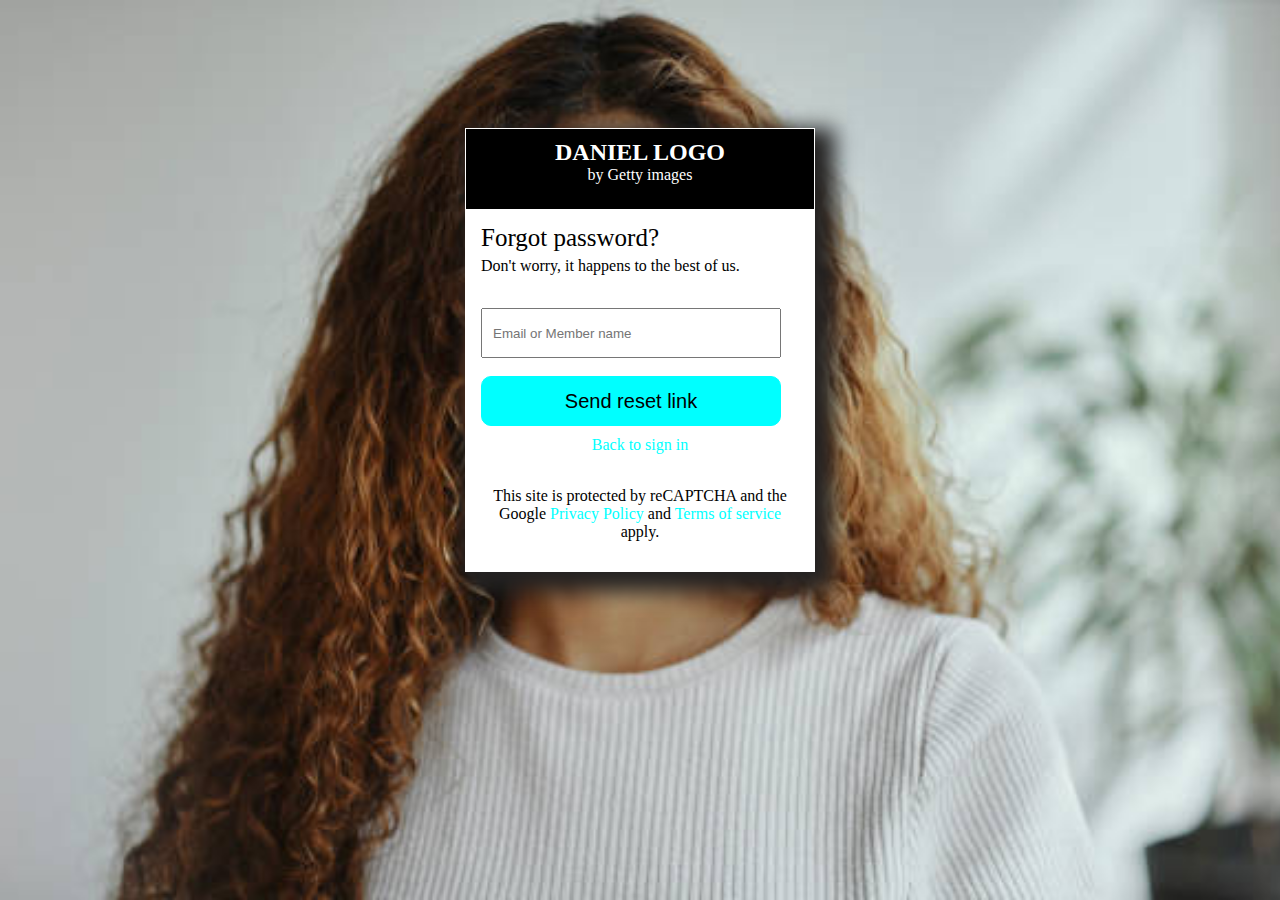
<file: 1forget.html>
<!DOCTYPE html>
<html lang="en">
  <head>
    <meta charset="UTF-8" />
    <meta name="viewport" content="width=device-width, initial-scale=1.0" />
    <title>Document</title>
    <link rel="stylesheet" href="1sign in.css" />
  </head>
  <body>

  <div class="border">
    <div class="center">
   <div class="flex">
    <div class="h2">
        <h2>DANIEL LOGO</h2>
        <p>by Getty images</p>
    </div>
    <div class="gap">
    <h3 class="h3">Forgot password?</h3>
    <p>Don't worry, it happens to the best of us.</p><br>
    <form action="index.html">
        <input type="email
        "  id="text" placeholder="Email or Member name" style="height: 50px; width: 300px; padding: 10px;" required> <br><br>
        <input type="submit" value="Send reset link" class="abutton">
        <p style="text-align: center;"><a href="1sign in.html">Back to sign in</a></p><br>
        <div class="link">
            <p>This site is protected by reCAPTCHA and the Google <a href="https://policies.google.com/privacy">Privacy Policy</a> and <a href="https://policies.google.com/terms">Terms of service</a> apply.</p>
        </div>
    </form>
    </div>
   </div>
    </div>

</div>
</div>
</body>
</html>
</file>
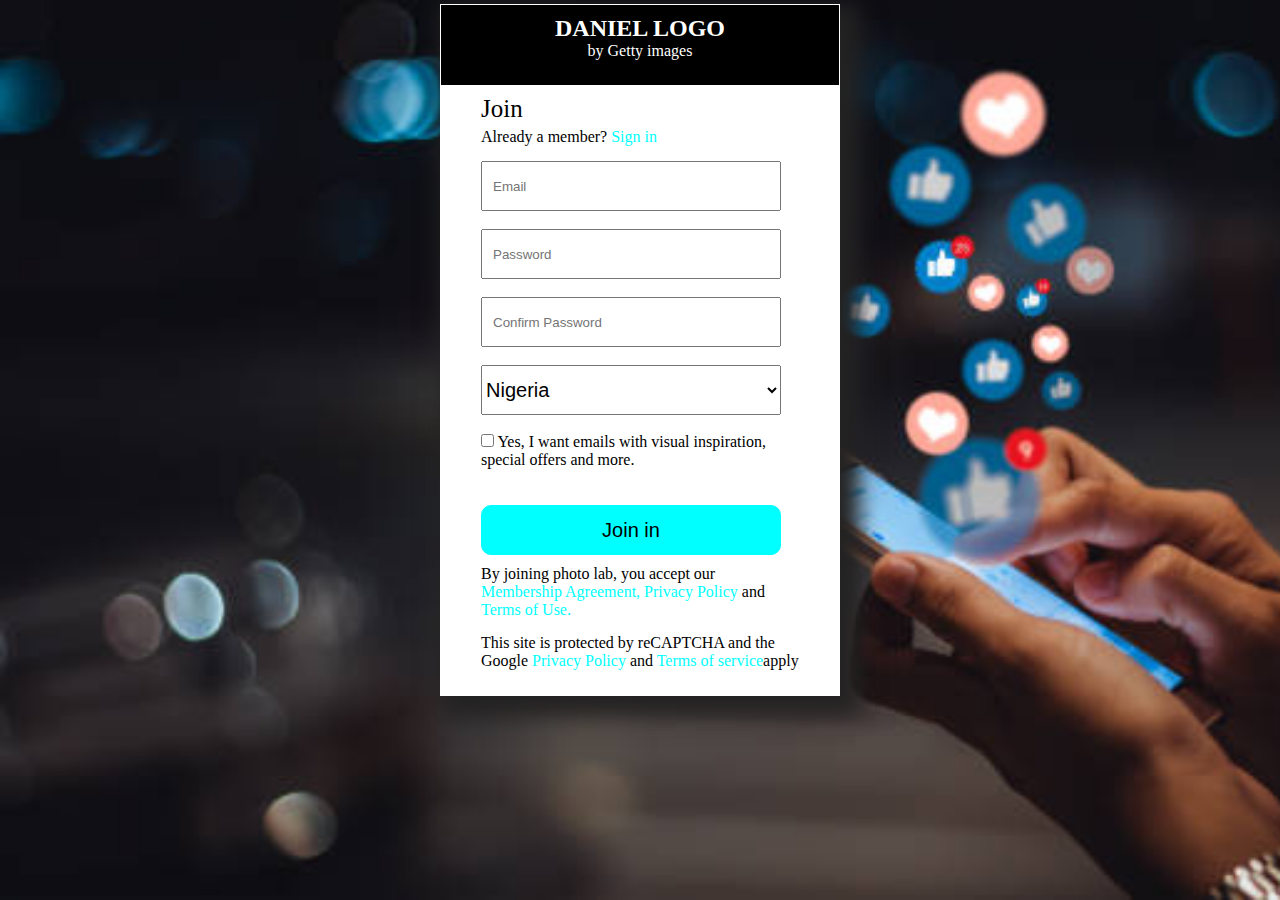
<file: 1join.html>
<!DOCTYPE html>
<html lang="en">
  <head>
    <meta charset="UTF-8" />
    <meta name="viewport" content="width=device-width, initial-scale=1.0" />
    <title>Document</title>
    <link rel="stylesheet" href="1join.css" />
  </head>
  <body>

  <div class="border">
    <div class="center">
   <div class="flex">
    <div class="h2">
        <h2>DANIEL LOGO</h2>
        <p>by Getty images</p>
    </div>
    <div class="gap">
    <h3 class="h3">Join</h3>
    <p>Already a member? <a href="1sign in.html">Sign in </a></p>
    <form action="index.html">
        <input type="email"  id="email" placeholder="Email" style="height: 50px; width: 300px; padding: 10px;" required> <br><br>
        <input type="password" id="pwd" style="width:300px; height: 50px; padding: 10px;" placeholder="Password" required><br><br>
          <input type="password" id="pwd" style="width:300px; height: 50px; padding: 10px;" placeholder="Confirm Password" required><br><br>
          <select id="cars" name="country" required>
            <option value="volvo" >Nigeria</option>
            <option value="saab">Andorra	</option>
            <option value="mercedes">Angola</option>
           <option value="audi">Albania	</option>
           <option value="country">London</option>
           <option value="">Ghana</option>
           <option value="">Togo</option>
           <option value="">Englad</option>
           <option value="">USA</option>
           <option value="">Egypt</option>
          </select><br><br>
          <input type="checkbox" id="vehicle1"
          name="vehicle1" value="email" required>
          <label for="cars">Yes, I want emails with visual inspiration, special offers and more.</label><br><br> <br>
          <input type="submit" value="Join in" class="abutton">
    </form>
    <div style="text-align: left; width: 100%;">
    <p>By joining photo lab, you accept our <a href="https://www.istockphoto.com/legal/privacy-policy">Membership Agreement, Privacy Policy</a> and <a href="https://www.istockphoto.com/legal/terms-of-use">Terms of Use.</a></p>
    <p>This site is protected by reCAPTCHA and the Google <a href="https://policies.google.com/privacy">Privacy Policy </a>and <a href="https://policies.google.com/terms"> Terms of service</a>apply</p>
    </div>
    </div>
   </div>
    </div>
</div>
</body>
</html>
</file>
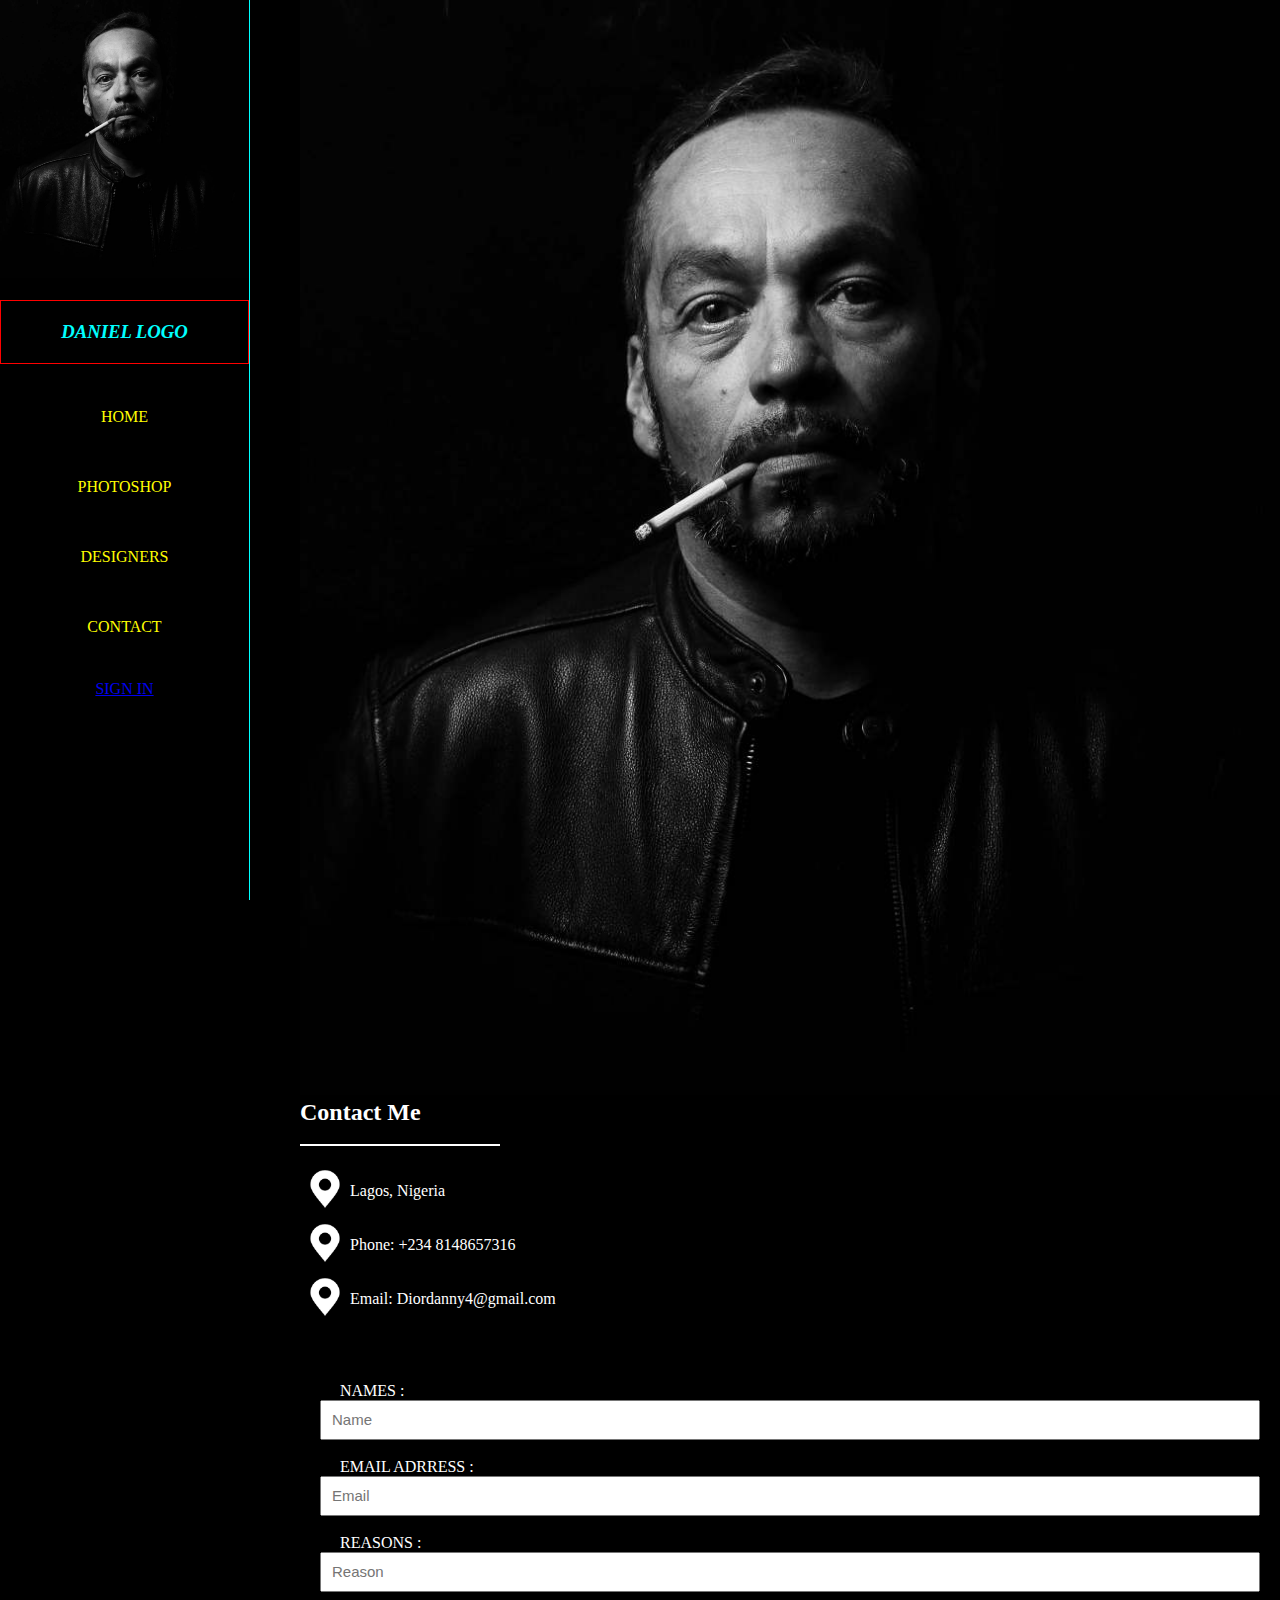
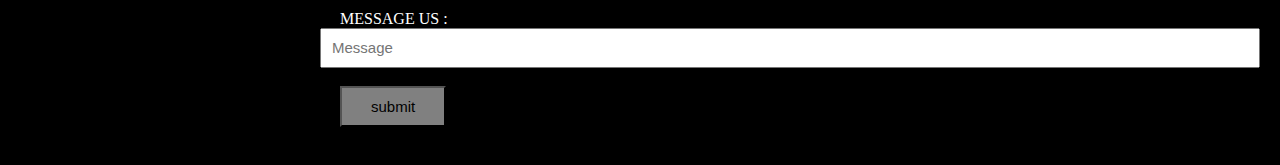
<file: contact.html>
<!DOCTYPE html>
<html lang="en">
<head>
    <meta charset="UTF-8">
    <meta name="viewport" content="width=device-width, initial-scale=1.0">
    <link rel="stylesheet" href="contact.css">
    <title>Document</title>
</head>
<body>
    <div class="positions">
        <div class="navbar1">
        <div class="logo">
          <h3> <i>PHOTO LAB </i></h3>
        </div>
        <a href="index.html"> HOME</a>
        <a href="2Vellum photography.html">PHOTOSHOP</a>
        <a href="design.html">DESIGNERS</a>
        <a href="contact.html">CONTACT</a>
        <a href=""></a>
        <div class="login"><a href="1sign in.html">SIGN IN</a></div>
      </div>
      </div>
    </div>
    <nav class="navbar">
    </ol>
      <ul>
        <img src="man_smoke.jpg" alt=""><br><br>
        <div class="logo">
          <h3> <i>DANIEL LOGO </i></h3>
        </div><br><br>
  
     <li><a class="actives" href="index.html">
    <P style="text-align: center;">HOME</p></a></li><br><br>
    <li><a href="2Vellum photography.html">
    <P style="text-align: center;">PHOTOSHOP</p></a></li><br> <br>
    <li><a href="design.html">
    <P style="text-align: center;">DESIGNERS</p></a></li><br><br>
    <li><a  href="contact.html">
    <P style="text-align: center;">CONTACT</p></a></li><br><br>
    <div class="login"><a href="1sign in.html">SIGN IN</a></div>
    </ul>
</nav>
  <div class="display">
      <div class="logo">
        <h3> <i>DANIEL LOGO </i></h3>
      </div>
      <div class="java">
        <div id="myNav" class="overlay">
            <div onclick="closeNav()" style="color: red; font-size: 60px; cursor: pointer;" class="close" >&times;</div>
            <div class="overlay-content">
                <a href="index.html">HOME</a>
                <a href="2Vellum photography.html">PHOTOSHOP</a>
                <a href="design.html">DESIGNERS</a>
                <a href="contact.html">CONTACT</a>
                <a href="1sign in.html">SIGN IN</a></div>
                    </div>
                    </div>
                        <span style="font-size: 30px;cursor: pointer;" class="open" onclick="openNav()" style="color: white;">
                            <a href="javascript:void(0)">
                                &#9776;
                            </a>
                           </span>
  </div>
<div class="border">
    <div class="hold">
        <div class="heading">
            <h1>CONTACT US</h1><br>
            <p>Contact our help line for any further information needed</p>
      </div>
      <div class="img">
      <img src="man_smoke.jpg" class="back">
    <div class="form">
        <h2 id="contact">Contact Me</h2><br>
        <div style="border: 1px solid white; width: 200px;"></div><br>
    <div class="me">
        <div class="icon">
            <p><img src="download (1).png" alt=""></p>
            <p> Lagos, Nigeria</p>
        </div>
        <div class="icon2">
            <p><img src="download (1).png" alt=""></p>
            <p> Phone: +234 8148657316</p>
        </div>
        <div class="icon3">
            <p><img src="download (1).png" alt=""></p>
            <p>Email: Diordanny4@gmail.com</p>
        </div><br><br>
    </div>
    <div class="form">
        <form action="/action_php.page">
            <label for="name"style="margin-left: 20px;"></label>NAMES :</label>
            <input type="text" id="name"
        name="name" placeholder="Name" style="width: 100%; height: 40px;padding: 0 10px;font-size: 15px;"><br><br>
        <label for="email" style="margin-left: 20px;"></label>EMAIL ADRRESS :</label>
        <input type="text" id="name"
        name="name" placeholder="Email" style="width: 100%; height: 40px;
        padding: 0 10px;font-size: 15px;"><br><br>
        <label for="reason"style="margin-left: 20px;"></label> REASONS :</label>
        <input type="text" id="name"
        name="name" placeholder="Reason" style="width: 100%; height: 40px;
        padding: 0 10px;font-size: 15px;"><br><br>
        <label for="message" style="margin-left: 20px;">MESSAGE US :</label>
        <input type=" button" id="name"
        name="name"  placeholder="Message" style="width: 100%; height: 40px; padding: 0 10px;font-size: 15px;"><br><br>
        <input type="submit" value="submit" style="padding: 10px 29px; background-color: grey; font-size: 15px; margin-left: 20px;">
    </form><br>
</div>
      </div>
      <sCript src="app.js"></sCript>
</body>
</html>
</file>
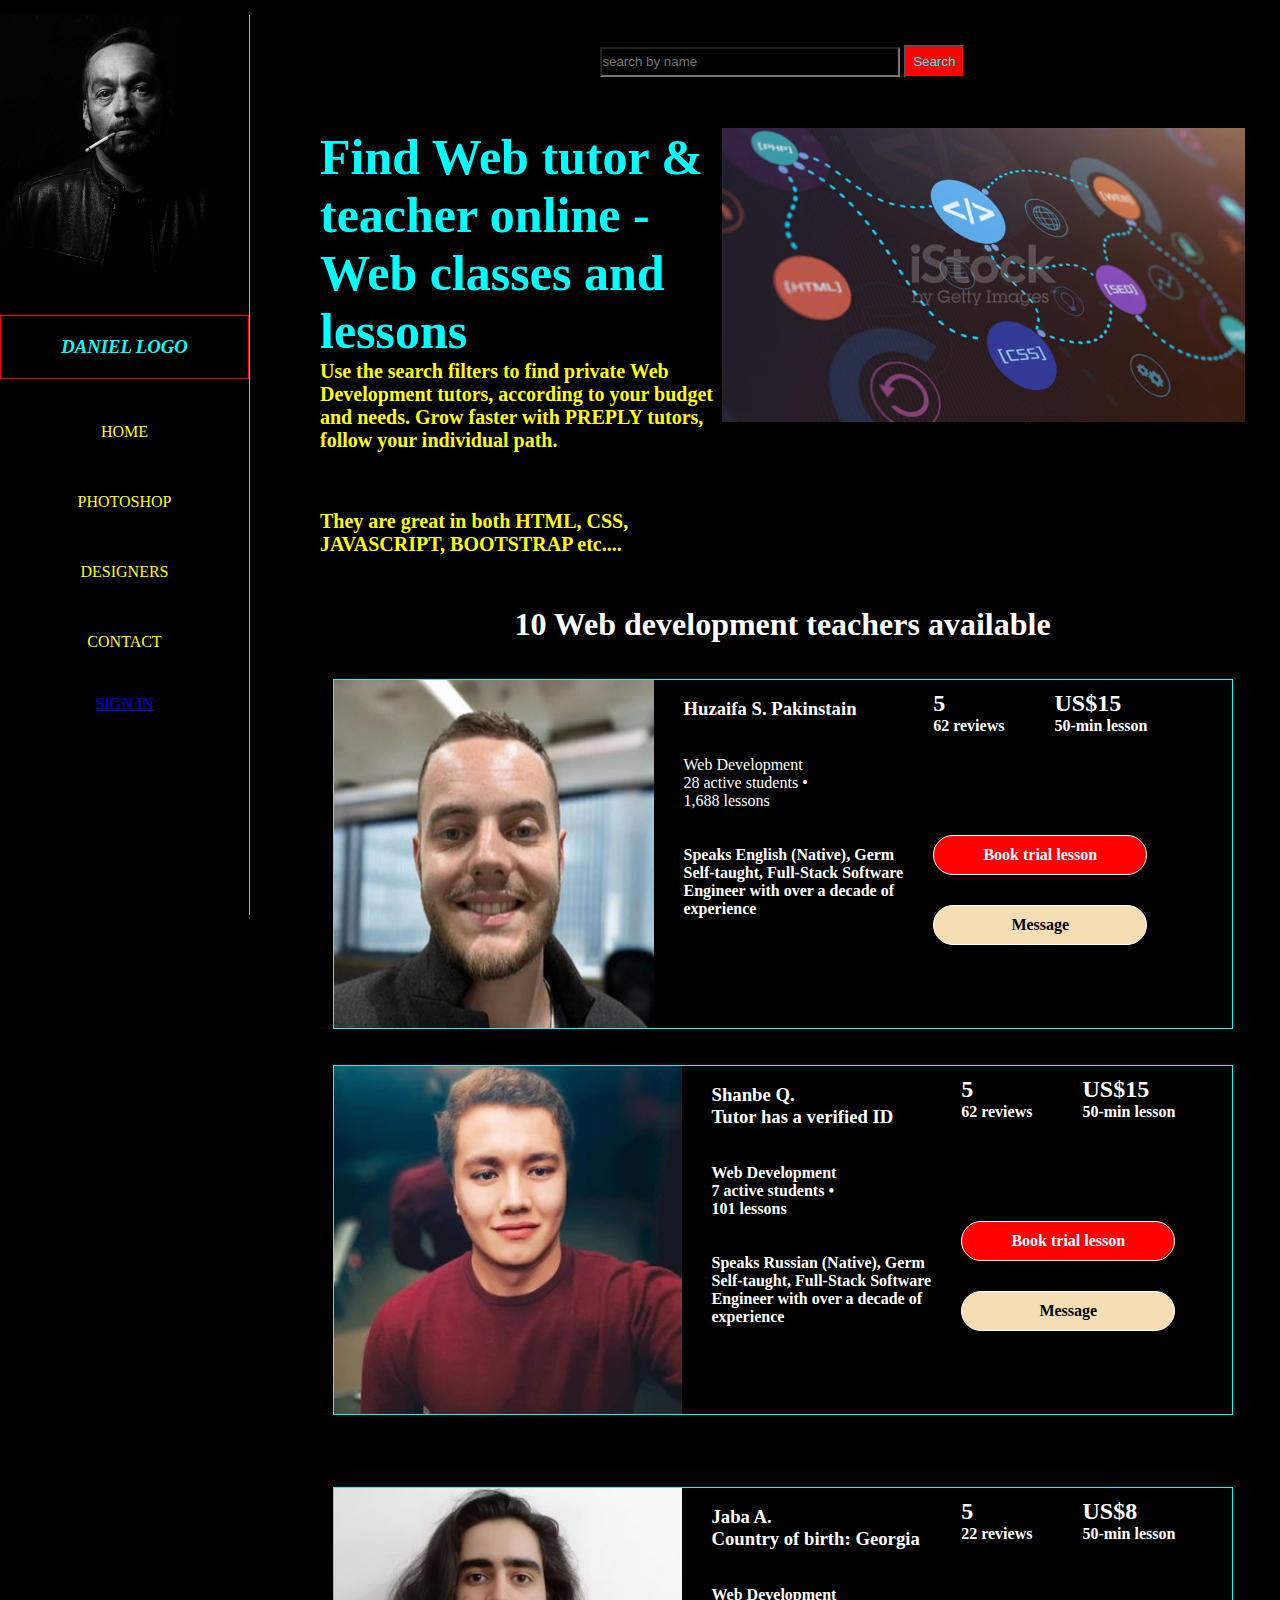
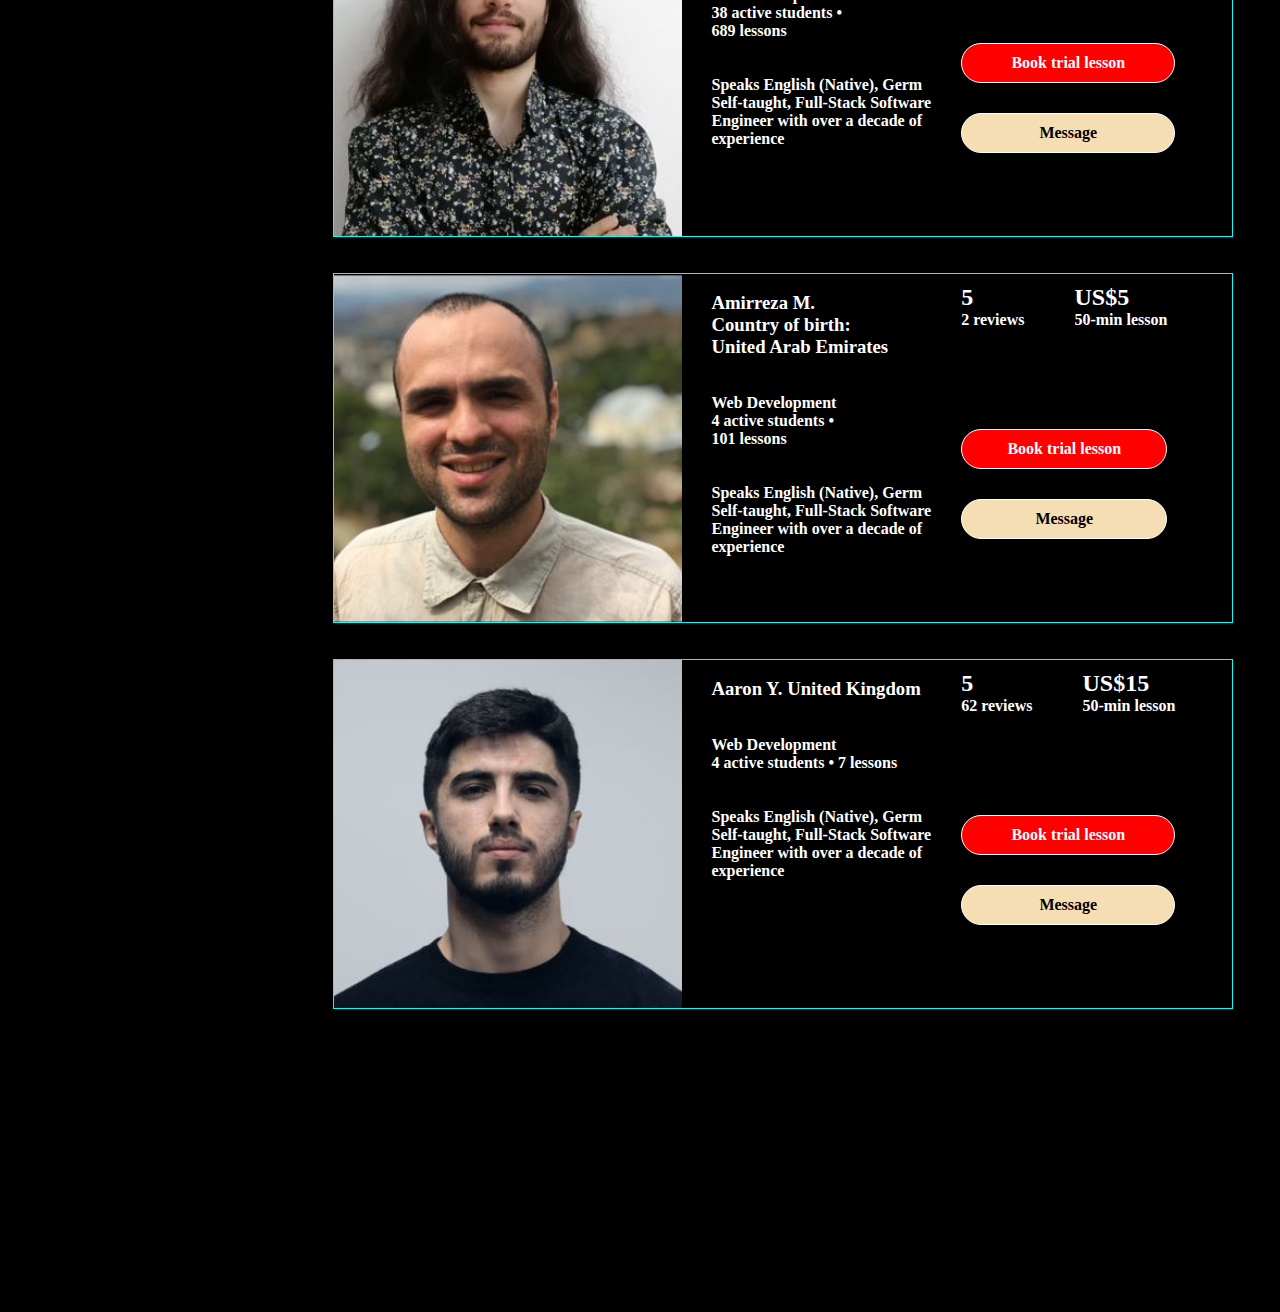
<file: design.html>
<!DOCTYPE html>
<html lang="en">
  <head>
    <meta charset="UTF-8" />
    <meta name="viewport" content="width=device-width, initial-scale=1.0" />
    <title>Document</title>
    <link rel="stylesheet" href="design.css" />
  </head>
  <body>
    <div class="positions">
      <div class="navbar1">
      <div class="logo">
        <h3> <i>DANIEL LOGO</i></h3>
      </div>
      <a href="index.html"> HOME</a>
      <a href="2Vellum photography.html">PHOTOSHOP</a>
      <a href="design.html">DESIGNERS</a>
      <a href="contact.html">CONTACT</a>
      <a href=""></a>
      <div class="login"> <a href="1sign in.html">SIGN IN</a></div>
    </div>
    </div>
  <nav class="navbar">
    </ol>
      <ul>
        <img src="man_smoke.jpg" alt=""><br><br>
        <div class="logo">
          <h3> <i>DANIEL LOGO </i></h3>
        </div><br><br>
  
     <li><a class="actives" href="index.html">
    <P style="text-align: center;">HOME</p></a></li><br><br>
    <li><a href="2Vellum photography.html">
    <P style="text-align: center;">PHOTOSHOP</p></a></li><br> <br>
    <li><a href="design.html">
    <P style="text-align: center;">DESIGNERS</p></a></li><br><br>
    <li><a  href="contact.html">
    <P style="text-align: center;">CONTACT</p></a></li><br><br>
    <div class="login"><a href="1sign in.html">SIGN IN</a></div>
    </ul>
</nav>
<div class="display">
  <div class="logo">
    <h3> <i>DANIEL LOGO </i></h3>
  </div>
  <div class="java">
    <div id="myNav" class="overlay">
        <div onclick="closeNav()" style="color: red; font-size: 60px; cursor: pointer;" class="close" >&times;</div>
        <div class="overlay-content">
            <a href="index.html">HOME</a>
            <a href="2Vellum photography.html">PHOTOSHOP</a>
            <a href="design.html">DESIGNERS</a>
            <a href="contact.html">CONTACT</a>
            <a href="1sign in.html">SIGN IN</a></div>
                </div>
                </div>
                    <span style="font-size: 30px;cursor: pointer;" class="open" onclick="openNav()" style="color: white;">
                        <a href="javascript:void(0)">
                            &#9776;
                        </a>
                       </span>
</div>
  </div>
  <div class="border">
    <div class="form">
    <form action="/action_page.php">
    <input type="text"  id="value" placeholder="search by name" style="width: 300px; height: 30px; background-color: black; color: white;">
    <button><a href="https://www.google.com/search?q=ggg&oq=ggg&gs_lcrp=EgZjaHJvbWUyBggAEEUYOTIHCAEQABiPAtIBCDEzODlqMGo3qAIAsAIA&sourceid=chrome&ie=UTF-8"> Search</a></button>
    </form>
    </div>
    <div class="heading">
 <h1>Find Web tutor & teacher online - Web classes and lessons
 <p>Use the search filters to find private Web Development tutors, according to your budget and needs. Grow faster with PREPLY tutors, follow your individual path.
</p><br>
<p>They are great in both HTML, CSS, JAVASCRIPT, BOOTSTRAP etc....</p></h1><br><br><br><br>
 <div class="video">
  <video autoplay loop width="100%">
    <source src="istockphoto-1356762790-640_adpp_is.mp4">
  </video>
 </div>
    </div>

    <h1>10 Web development teachers available</h1><br><br>
    <div class="middle"></div>
        <div class="flex">
          <img src="avatar_favahrcp5l.jpg" alt="">
          <div><br>
            <h3>
              Huzaifa S.
              Pakinstain
            </h3><br><br>
            <p>Web Development</p>
            <p>28 active students
              •<br>
              1,688 lessons</p><br><br>
              <p><b>Speaks English (Native), Germ</p>
              <p>Self-taught, Full-Stack Software <br> Engineer with over a decade of <br> experience <b></p>
          </div>
          <div class="link">
          <div class="star">
            <div>
            <h2>5 </h2><p>62 reviews</p></div>
            <div>
            <h2>US$15 </h2><p>50-min lesson</p></div>
          </div>
          <div class="color">
            Book trial lesson
          </div>
          <div class="colors">
            Message
          </div>
        </div>
      </div>
      <div><br><br>
        <div class="flex">
          <img src="avatar_mgryseei4xb.jpg" alt="">
          <div><br>
            <h3>
              Shanbe Q. <br>
              Tutor has a verified ID
            </h3><br><br>
            <p>Web Development</p>
            <p>7 active students
              •<br>
              101 lessons</p><br><br>
              <p><b>Speaks Russian (Native), Germ</p>
              <p>Self-taught, Full-Stack Software <br> Engineer with over a decade of <br> experience <b></p>
          </div>
          <div class="link">
          <div class="star">
            <div>
            <h2>5 </h2><p>62 reviews</p></div>
            <div>
            <h2>US$15 </h2><p>50-min lesson</p></div>
          </div>
          <div class="color">
            Book trial lesson
          </div>
          <div class="colors">
            Message
          </div>
        </div>
      </div><br><br>
    </div><br><br>
    <div class="flex">
      <img src="avatar_u3w5zihkt7.jpg" alt="">
      <div><br>
        <h3>
          Jaba A. <br>
          Country of birth: Georgia
  
        </h3><br><br>
        <p>Web Development</p>
        <p>38 active students
          •<br>
          689 lessons</p><br><br>
          <p><b>Speaks English (Native), Germ</p>
          <p>Self-taught, Full-Stack Software <br> Engineer with over a decade of <br> experience <b></p>
      </div>
      <div class="link">
      <div class="star">
        <div>
        <h2>5 </h2><p>22 reviews</p></div>
        <div>
        <h2>US$8 </h2><p>50-min lesson</p></div>
      </div>
      <div class="color">
        Book trial lesson
      </div>
      <div class="colors">
        Message
      </div>
    </div>
  </div><br><br>
  <div class="flex">
    <img src="avatar_n98bz2tsw8.jpg" alt="">
    <div><br>
      <h3>
        Amirreza M. <br>
        Country of birth: <br> United Arab Emirates
  
      </h3><br><br>
      <p>Web Development</p>
      <p>4 active students
        •<br>
        101 lessons</p><br><br>
        <p><b>Speaks English (Native), Germ</p>
        <p>Self-taught, Full-Stack Software <br> Engineer with over a decade of <br> experience <b></p>
    </div>
    <div class="link">
    <div class="star">
      <div>
      <h2>5 </h2><p>2 reviews</p></div>
      <div>
      <h2>US$5 </h2><p>50-min lesson</p></div>
    </div>
    <div class="color">
      Book trial lesson
    </div>
    <div class="colors">
      Message
    </div>
  </div>
    </div><br><br>
    <div class="flex">
      <img src="avatar_1op8gko6um.jpg" alt="">
      <div><br>
        <h3>
          Aaron Y.
          United Kingdom
        </h3><br><br>
        <p>Web Development</p>
        <p>4 active students
          •
          7 lessons</p><br><br>
          <p><b>Speaks English (Native), Germ</p>
          <p>Self-taught, Full-Stack Software <br> Engineer with over a decade of <br> experience <b></p>
      </div>
      <div class="link">
      <div class="star">
        <div>
        <h2>5 </h2><p>62 reviews</p></div>
        <div>
        <h2>US$15 </h2><p>50-min lesson</p></div>
      </div>
      <div class="color">
        Book trial lesson
      </div>
      <div class="colors">
        Message
      </div>
      </div>
      
    </div><br><br>
    <div class="grid">
      <img src="avatar_1op8gko6um.jpg" alt=""><br><br>
      <h3>        Amirreza M. <br>
        Country of birth: <br> United Arab Emirates</h3><br><br>
        <p>Web Development</p>
        <p>4 active students
          •<br>
          101 lessons</p><br><br>
          <p><b>Speaks English (Native), Germ</p>
          <p>Self-taught, Full-Stack Software <br> Engineer with over a decade of <br> experience <b></p><br>
      
      <div class="link">
      <div class="star">
        <div>
        <h2>5 </h2><p>2 reviews</p></div>
        <div>
        <h2>US$5 </h2><p>50-min lesson</p></div>
      </div>
      <div class="color">
        Book trial lesson
      </div>
      <div class="colors">
        Message
      </div>
    </div>
    </div><br><br>
    <div class="grid">
      <img src="avatar_favahrcp5l.jpg" alt=""><br><br>
      <h3>        Amirreza M. <br>
        Country of birth: <br> United Arab Emirates</h3><br><br>
        <p>Web Development</p>
        <p>4 active students
          •<br>
          101 lessons</p><br><br>
          <p><b>Speaks English (Native), Germ</p>
          <p>Self-taught, Full-Stack Software <br> Engineer with over a decade of <br> experience <b></p><br>
      
      <div class="link">
      <div class="star">
        <div>
        <h2>5 </h2><p>2 reviews</p></div>
        <div>
        <h2>US$5 </h2><p>50-min lesson</p></div>
      </div>
      <div class="color">
        Book trial lesson
      </div>
      <div class="colors">
        Message
      </div>
    </div>
    </div><br><br>
    <div class="grid">
      <img src="avatar_mgryseei4xb.jpg" alt=""><br><br>
      <h3>        Amirreza M. <br>
        Country of birth: <br> United Arab Emirates</h3><br><br>
        <p>Web Development</p>
        <p>4 active students
          •<br>
          101 lessons</p><br><br>
          <p><b>Speaks English (Native), Germ</p>
          <p>Self-taught, Full-Stack Software <br> Engineer with over a decade of <br> experience <b></p><br>
      
      <div class="link">
      <div class="star">
        <div>
        <h2>5 </h2><p>2 reviews</p></div>
        <div>
        <h2>US$5 </h2><p>50-min lesson</p></div>
      </div>
      <div class="color">
        Book trial lesson
      </div>
      <div class="colors">
        Message
      </div>
    </div>
    </div><br><br>
    <div class="grid">
      <img src="avatar_n98bz2tsw8.jpg" alt=""><br><br>
      <h3>        Amirreza M. <br>
        Country of birth: <br> United Arab Emirates</h3><br><br>
        <p>Web Development</p>
        <p>4 active students
          •<br>
          101 lessons</p><br><br>
          <p><b>Speaks English (Native), Germ</p>
          <p>Self-taught, Full-Stack Software <br> Engineer with over a decade of <br> experience <b></p><br>
      
      <div class="link">
      <div class="star">
        <div>
        <h2>5 </h2><p>2 reviews</p></div>
        <div>
        <h2>US$5 </h2><p>50-min lesson</p></div>
      </div>
      <div class="color">
        Book trial lesson
      </div>
      <div class="colors">
        Message
      </div>
    </div>
    </div><br><br>
    <div class="grid">
      <img src="avatar_p6xtzahhhq.jpg" alt=""><br><br>
      <h3>        Amirreza M. <br>
        Country of birth: <br> United Arab Emirates</h3><br><br>
        <p>Web Development</p>
        <p>4 active students
          •<br>
          101 lessons</p><br><br>
          <p><b>Speaks English (Native), Germ</p>
          <p>Self-taught, Full-Stack Software <br> Engineer with over a decade of <br> experience <b></p><br>
      
      <div class="link">
      <div class="star">
        <div>
        <h2>5 </h2><p>2 reviews</p></div>
        <div>
        <h2>US$5 </h2><p>50-min lesson</p></div>
      </div>
      <div class="color">
        Book trial lesson
      </div>
      <div class="colors">
        Message
      </div>
    </div>
    </div><br><br>
    <div class="grid">
      <img src="avatar_vx6qxd6d6oe.jpg" alt=""><br><br>
      <h3>        Amirreza M. <br>
        Country of birth: <br> United Arab Emirates</h3><br><br>
        <p>Web Development</p>
        <p>4 active students
          •<br>
          101 lessons</p><br><br>
          <p><b>Speaks English (Native), Germ</p>
          <p>Self-taught, Full-Stack Software <br> Engineer with over a decade of <br> experience <b></p><br>
      
      <div class="link">
      <div class="star">
        <div>
        <h2>5 </h2><p>2 reviews</p></div>
        <div>
        <h2>US$5 </h2><p>50-min lesson</p></div>
      </div>
      <div class="color">
        Book trial lesson
      </div>
      <div class="colors">
        Message
      </div>
    </div>
    </div><br><br>
    <div class="grid">
      <img src="avatar_u3w5zihkt7.jpg" alt=""><br><br>
      <h3>        Amirreza M. <br>
        Country of birth: <br> United Arab Emirates</h3><br><br>
        <p>Web Development</p>
        <p>4 active students
          •<br>
          101 lessons</p><br><br>
          <p><b>Speaks English (Native), Germ</p>
          <p>Self-taught, Full-Stack Software <br> Engineer with over a decade of <br> experience <b></p><br>
      
      <div class="link">
      <div class="star">
        <div>
        <h2>5 </h2><p>2 reviews</p></div>
        <div>
        <h2>US$5 </h2><p>50-min lesson</p></div>
      </div>
      <div class="color">
        Book trial lesson
      </div>
      <div class="colors">
        Message
      </div>
    </div>
    </div><br><br>
    <sCript src="app.js"></sCript>
</body>
</html>
</file>
<file: 1sign in.css>
* {
    box-sizing: border-box;
    margin: 0;
    padding: 0;
  }
  body {
    color: white;
    background-color: black;
    background-image: url(istockphoto-1437816897-612x612.jpg);
    background-repeat: no-repeat;
    background-size: cover;
    height: 100vh;
  }
  .flex {
    border: 1px solid white;
    width: 350px;
    background-color: white;
    box-shadow: 10px 10px 20px 10px rgb(36, 35, 35);
  }
  .h2 {
    background-color: black;
    text-align: center;
    padding: 10px;
  }
  .h2 p {
    color: white;
  }
  .h3 {
    font-size: 25px;
    font-weight: 10;
    color: black;
    margin-bottom: 5px;
  }
  .flex a {
    text-decoration: none;
    color: aqua;
  }
  p {
    margin-bottom: 15px;
    color: black;
  }
  .gap {
    padding: 15px;
  }
  .abutton  {
    border-radius: 10px;
    border: 1px solid aqua;
    background-color: aqua;
    width: 300px;
    height: 50px;
    font-size: 20px;
    padding: 10px;
    margin-bottom: 10px;
  }
  .link {
    text-align: center;
  }
  .center {
    height: 700px;
    display: flex;
    justify-content: center;
    align-items: center;
  }
  
    .clas {
      background-color: aqua;
      width: 100px;
      margin-top: 50px;
      margin-bottom: 10px;
      margin-right: 10px;
      opacity: 0.7;
      height: 25px;
    }
    .clas img:hover {
      opacity: 0.5;
      background-color: white;
    }
    .clas img {
      width: 20px;
    }
</file>
<file: 1join.css>
* {
    box-sizing: border-box;
    margin: 0;
    padding: 0;
  }
  body {
    color: white;
    background-color: black;
    background-image: url(login.jpg);
    background-repeat: no-repeat;
    background-size: cover;
    height: 100vh;
  }
  .flex {
    border: 1px solid white;
    width: 400px;
    background-color: white;
    box-shadow: 10px 10px 20px 10px rgb(36, 35, 35);
  }
  .h2 {
    background-color: black;
    text-align: center;
    padding: 10px;
  }
  .h2 p {
    color: white;
  }
  .h3 {
    font-size: 25px;
    font-weight: 10;
    color: black;
    margin-bottom: 5px;
  }
  .flex a {
    text-decoration: none;
    color: aqua;
  }
  p {
    margin-bottom: 15px;
    color: black;
  }
  .gap {
    padding: 10px 40px;
  }
  .abutton {
    border-radius: 10px;
    border: 1px solid aqua;
    background-color: aqua;
    width: 300px;
    height: 50px;
    font-size: 20px;
    padding: 10px;
    margin-bottom: 10px;
  }
  .link {
    text-align: center;
  }
  .center {
    height: 700px;
    display: flex;
    justify-content: center;
    align-items: center;
  }
  select {
    width: 300px;
    height: 50px;
    font-size: 20px;
  }
  label {
    color: black;
  }
    .clas {
      background-color: aqua;
      width: 100px;
      margin-top: 50px;
      margin-bottom: 10px;
      margin-right: 10px;
      opacity: 0.7;
      height: 25px;
    }
    .clas img:hover {
      opacity: 0.5;
      background-color: white;
    }
    .clas img {
      width: 20px;
    }
</file>
<file: contact.css>
* {
    box-sizing: border-box;
    padding: 0;
    margin: 0;
    transition: 1s;
}
body {
    background-color: black;
    color: white;
}
form {
  margin: 20px;
}
.positions {
    background-color: black;
     margin: 0;
      padding: 5px;
      flex-direction: row;
      justify-content: space-between;
      align-items: center;
      position: sticky;
      top: 0;
    }
    .positions a {
      color: yellow;
      text-decoration: none;
  
    }
    .navbar1 {
      display: flex;
      justify-content: space-around;
    }
    .navbar {
        display: none;
    }
    .navbar1 a:hover {
      color: red;
      transition: 1s;
    }
    .login {
        cursor: pointer;
        color: white;
      }
      .logo {
        cursor: pointer;
        font-weight: bolder;
        color: aqua;
        border: 1px solid red;
        padding:0 10px;
      }
      .logo:hover {
        transition: 1s;
        color: red;
        background-color: blue;
      }
      .heading h1 {
        font-size: 70px;
        font-family: d;
      }
      .heading p {
        font-size: 30px;
      }
      .heading {
        position: absolute;
       color: rgb(212, 216, 215);
        text-align: center;
        z-index: 10;
        padding: 400px 0;
      }
      .hold img {
        width: 100%;
      }
      .hold {
        display: flex;
        justify-content: center;
      }
      .display {
        display: none;
      }
      .overlay {
        height: 0%;
        width: 100%;
        position: fixed;
        z-index: 100;
        top: 0;
        left: 0;
        background-color: black;
        overflow: hidden;
        transition: 0.5s;
    }
    .overlay-content {
        position: relative;
        top: 0;
        width: inherit;
        text-align: center;
        margin-top: 3px;
        display: flex;
        flex-direction: column;
        align-items: center;
        
    }
    .overlay:hover {
        color: aqua;
    }
    .close {
     color: red; 
     font-size: 60px;
      cursor: pointer;
      display: flex;
      justify-content: flex-start;
    }
    .close:hover {
        color: aqua;
    }
    .overlay a {
        padding: 8px;
        scroll-padding-top: -20px;
        text-decoration: none;
        font-size: 25px;
        color: white;
        display: block;
        color: yellow;
        padding-bottom: 20px;
    }
    .overlay a:hover , a:focus {
        color:red;
    }
    .overlay .closebtn {
        position: absolute;
        top: 20px;
        right: 45px;
    }
    .open a {
        color: white;
        text-decoration: none;
    }
    .open a:hover, a:active {
        color: aqua;
    }
    .java {
      display: none;
    }
      .icon img {
        width: 50px;
      }
      .icon {
        display: flex;
        align-items: center;
      }
      .icon2 {
        display: flex;
        align-items: center;
      }
      .icon2 img {
        width: 50px;
      }
      .icon3 img {
        width: 50px;
      }
      .icon3 {
        display: flex;
        align-items: center;
      }
      @media screen and (min-width:1200px) {
        .navbar {
          display: block;
          position: sticky;
          position: relative;
          list-style-type: none;
          margin: 0;
          padding: 0;
          width: 250px;
          border-right: 1px solid aqua;
          background-color: black;
          position: fixed;
          height: 100%;
          overflow: auto;
      }
      .navbar img {
          width: 100%;
          align-content: center;
      }
        .navbar li a {
          display: block;
          color: yellow;
          padding: 8px 16px;
          text-decoration: none;
        }
        .navbar li a:hover {
          color: red;
          transition: 1s;
        }
        .actives {
          background-color:black;
          color: white;
        }
        
      .navbar li:hover {
        background-color: black;
      }
      .positions {
        display: none;
      }
      .border {
        margin-left: 300px;
      }
      .logo {
        text-align: center;
        padding: 20px;
      }
      .login {
        text-align: center;
      }
      }
      @media screen and (max-width:500px) {
        .java {
          display: block;
        }
        
        .navbar1 {
          display: none;
        }
        .display {
          display: block;
          display: flex;
          align-items: center;
          justify-content: space-between;
          position: sticky;
          top: 0;
          background-color: black;
        }
        .her {
          display: none;
        }
        .heading h1 {
          font-size: 25px;
        }

        }
        .heading {
          padding: 170px 0;
          position:absolute;
          display: none;
        }

      }
</file>
<file: design.css>
* {
    box-sizing: border-box;
    margin: 0;
    padding: 0;
    transition: 1s;
  }
  .border {
    margin: 15px;
  }
  .link {
    margin-right: 15px;
  }
  body {
    color: white;
    background-color: black;
  }
  .positions {
    background-color: black;
    margin: 0;
    padding: 5px;
      flex-direction: row;
      justify-content: space-between;
      align-items: center;
      position: sticky;
      top: 0;
    }
    .positions a {
      color: yellow;
      text-decoration: none;
  
    }
    .navbar1 {
      display: flex;
      justify-content: space-around;
    }
    .navbar1 a:hover {
      color: red;
      transition: 1s;
    }

    .navbar {
      display: none;
    }
  
    .login {
      cursor: pointer;
    }
    .logo {
      cursor: pointer;
      font-weight: bolder;
      color: aqua;
      border: 1px solid red;
      padding:0 10px;
    }
    .overlay {
      height: 0%;
      width: 100%;
      position: fixed;
      z-index: 100;
      top: 0;
      left: 0;
      background-color: black;
      overflow: hidden;
      transition: 0.5s;
  }
  .overlay-content {
      position: relative;
      top: 0;
      width: inherit;
      text-align: center;
      margin-top: 3px;
      display: flex;
      flex-direction: column;
      align-items: center;
      
  }
  .overlay:hover {
      color: aqua;
  }
  .close {
   color: red; 
   font-size: 60px;
    cursor: pointer;
    display: flex;
    justify-content: flex-start;
  }
  .close:hover {
      color: aqua;
    }
  .overlay a {
      padding: 8px;
      scroll-padding-top: -20px;
      text-decoration: none;
      font-size: 25px;
      color: white;
      display: block;
      color: yellow;
      padding-bottom: 20px;
    }
  .overlay a:hover , a:focus {
      color: red;
    }
    .overlay .closebtn {
      position: absolute;
      top: 20px;
      right: 45px;
  }
  .open a {
    color: white;
      text-decoration: none;
  }
  .open a:hover, a:active {
      color: aqua;
  }
    .logo:hover {
      transition: 1s;
      color: red;
      background-color: blue;
    }
    .heading h1 {
      color: aqua;
      font-size: 50px;
      font-weight: bold;
    }
    .heading {
      margin: 100px;
    }
    .heading p {
      color: yellow;
      font-size: 20px;
      width: 500px;
    }
    .form {
      display: flex;
      justify-content: center;
      margin-top: 30px;
    }
    .flex {
      border: 1px solid aqua;
      display: flex;
      gap: 30px;
      height: 350px;
    }
    .star {
      margin-top: 10px;
      display: flex;
      gap: 50px;
    }
    .color {
      border: 1px solid white;
      border-radius: 30px;
      padding: 10px;
      margin-top: 100px;
      background-color: red;
      text-align: center;
      cursor: pointer;
    }
    .colors {
      border: 1px solid white;
      border-radius: 30px;
      padding: 10px;
      margin-top: 30px;
      background-color:wheat;
      color: black;
      text-align: center;
      cursor: pointer;
    }
    .color:hover {
      background-color: aqua;
    }
    .colors:hover {
      background-color: white;
    }
    button a{
      text-decoration: none;
      color: aqua;
    }
    button  {
      padding: 7px;
      background-color: red;
    }
    .clas {
      background-color: aqua;
      width: 100px;
      margin-top: 50px;
      margin-bottom: 10px;
      margin-right: 10px;
      opacity: 0.7;
      height: 25px;
    }
    .clas img:hover {
      opacity: 0.5;
      background-color: white;
    }
    .clas img {
      width: 20px;
    }
    
      .grid {
        text-align: center;
        display: flex;
        flex-direction: column;
        align-items: center;
        display: none;
        border: 1px solid aqua;
        padding: 20px 20px;
        width: 100%;
    }
    .display {
      display: none;
    }
    .grid h3 {
      font-size: 25px;
    }
    .grid p {
      font-size: 15px;
      text-align: left;
    }
    .grid img {
      width: 100%;
    }
    .grid .star {
      justify-content: space-between;
    }
    
    @media screen and (min-width:1200px) {
      .navbar {
        display: block;
        position: sticky;
        position: relative;
        list-style-type: none;
        margin: 0;
        padding: 0;
        width: 250px;
        border-right: 1px solid aqua;
        background-color: black;
        position: fixed;
        height: 100%;
        overflow: auto;
      }
    .navbar img {
        width: 100%;
        align-content: center;
    }
      .navbar li a {
        display: block;
        color: yellow;
        padding: 8px 16px;
        text-decoration: none;
      }
      .navbar li a:hover {
        color: red;
        transition: 1s;
      }
      .actives {
        background-color:black;
        color: white;
      }
      
    .navbar li:hover {
      background-color: black;
    }
    .positions {
      display: none;
    }
    .border {
      margin-left: 300px;
      display: flex;
    flex-direction: column;
    align-items: center;
    }
    .logo {
      text-align: center;
      padding: 20px;
    }
    .login {
      text-align: center;
    }
    .heading {
      display: flex;
      margin: 50px 20px;
    }
    .heading h1 {
      width: 100%;
    }
    .heading p {
      width: 100%;
    }
  .flex {
    width: 900px;
}
    .middle {
      display: flex;
      flex-direction: row;
      justify-content: center;
    }
    .video {
      width: 130%;
    }
    }
    @media screen and (max-width:500px) {
      .navbar1 {
        display: none;
      }
      .display {
        display: block;
        display: flex;
        align-items: center;
        position: sticky;
        top: 0;
        background-color: black;
        justify-content: space-between;
      }
      .positions {
        display: none;
      }
      .her {
        display: none;
      }
        form {
          display: none;
        }
      .heading h1 {
        font-size: 35px;
        max-width: fit-content;
        margin: -65px;
      }
      .heading p {
        width: 100%;
      }
      .flex {
        display: none;
      }
      .grid {
        display: block;
      }
      .border {
        padding: 0;
        margin: 0;
      }
    }
</file>
